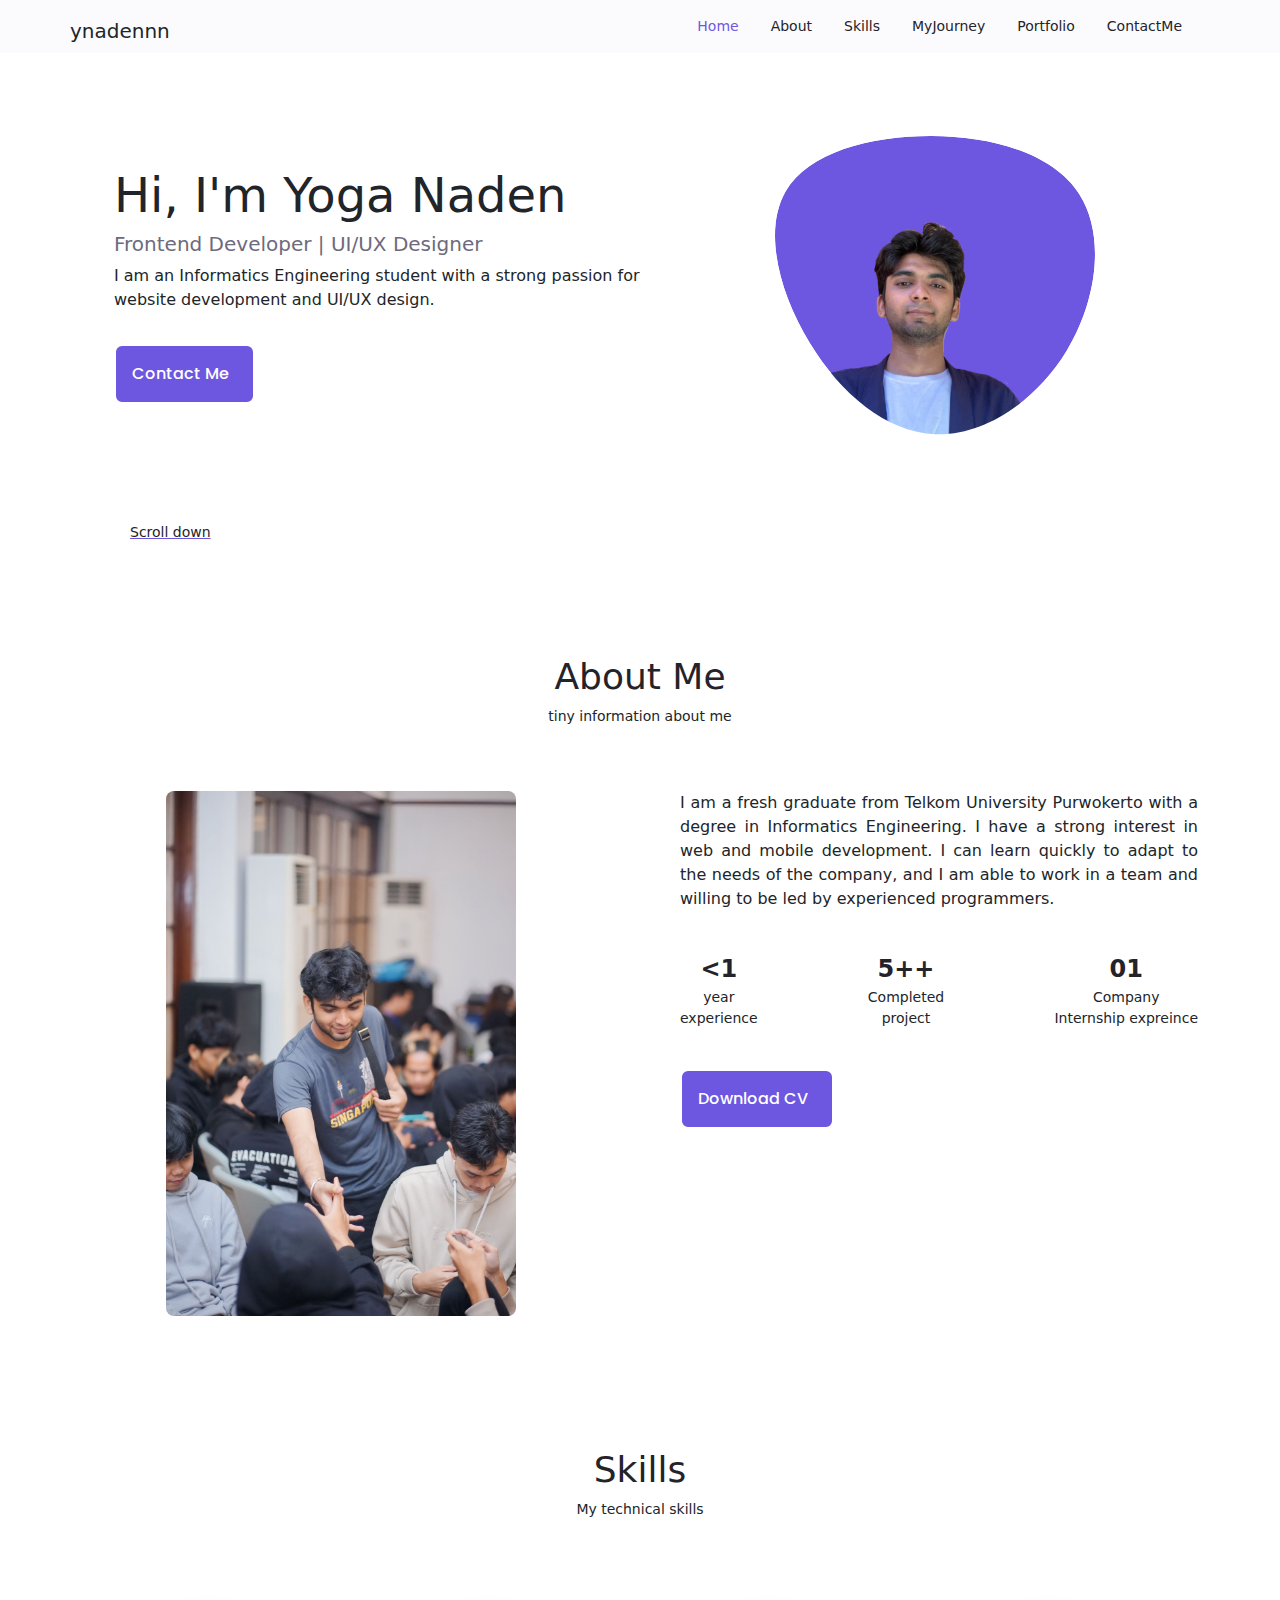
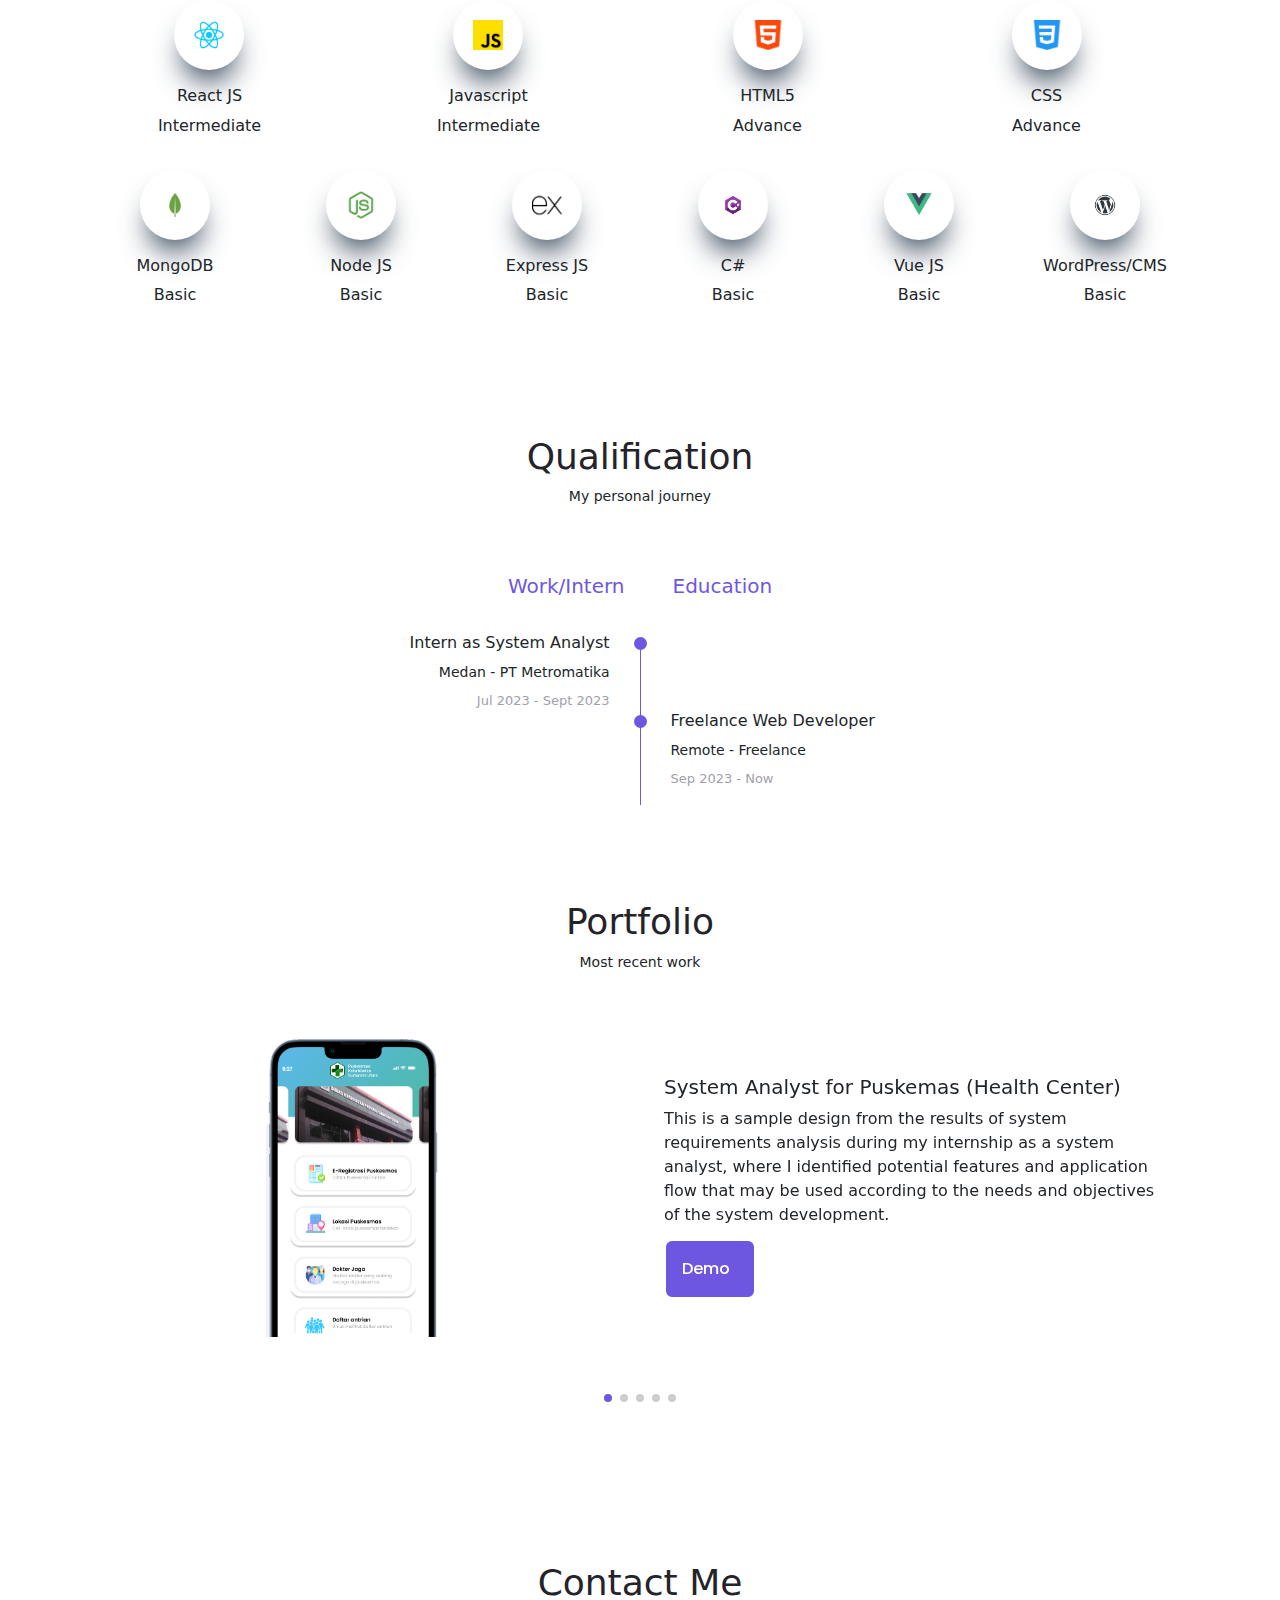
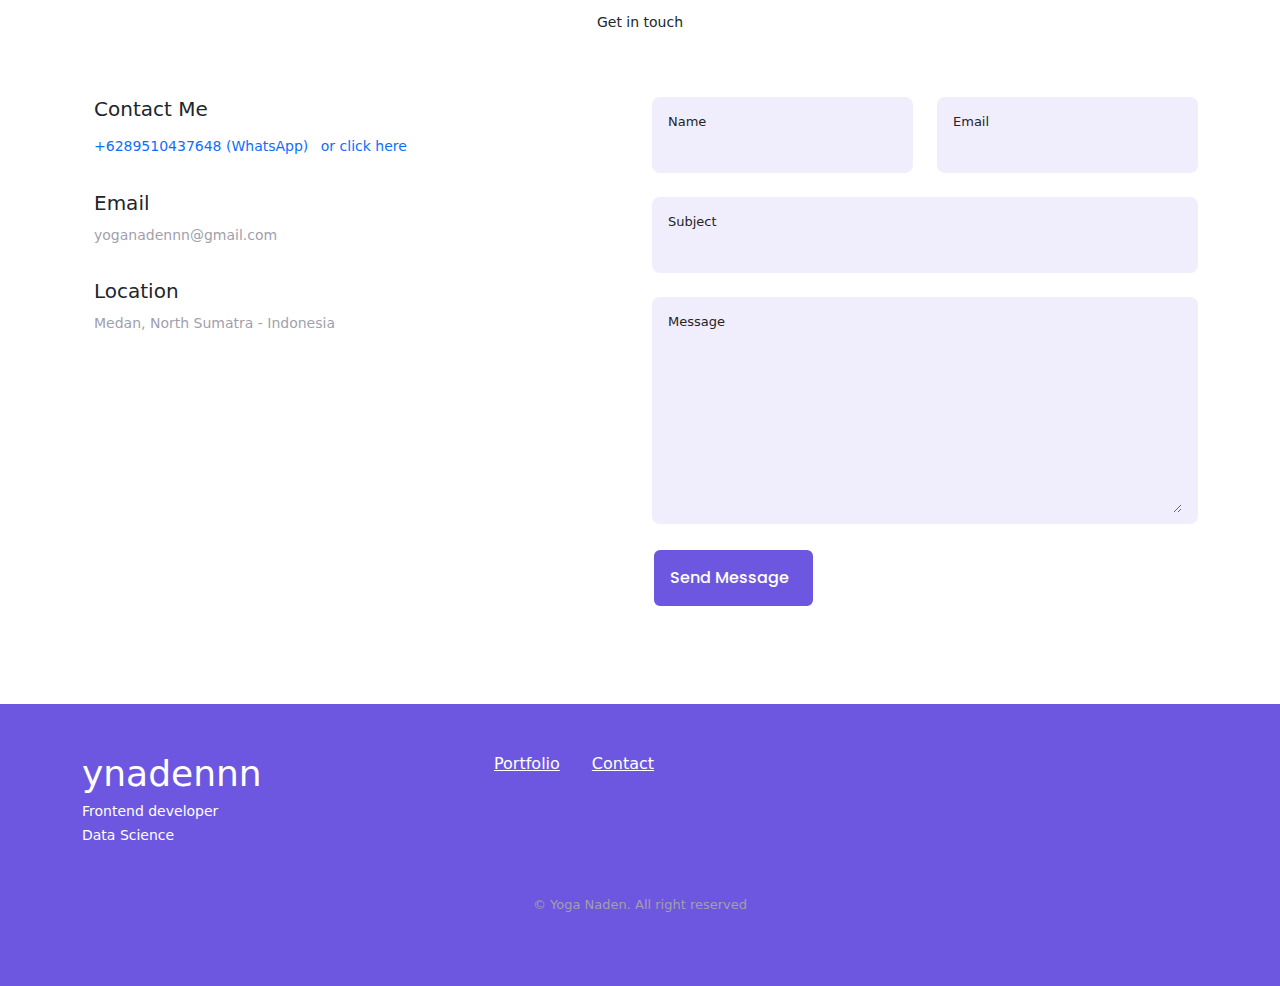
<file: index.html>
<!DOCTYPE html>
<html lang="en">
  <head>
    <meta charset="UTF-8" />
    <meta name="viewport" content="width=device-width, initial-scale=1.0" />
    <link rel="shortcut icon" href="./assets/img/pngegg.png" />
    <!--==================== UNICONS ====================-->
    <link rel="stylesheet" href="https://unicons.iconscout.com/release/v4.0.8/css/line.css" />

    <!--==================== SWIPER CSS ====================-->
    <link rel="stylesheet" href="assets/css/cdn.jsdelivr.net_npm_swiper@9.4.1_swiper-bundle.min.css" />

    <!--==================== CSS ====================-->
    <link rel="stylesheet" href="./assets/css/style.css" />
    <!-- <link rel="stylesheet" href="style.css" /> -->
    <!--==================== bootstrap ====================-->
    <link href="https://cdn.jsdelivr.net/npm/bootstrap@5.3.3/dist/css/bootstrap.min.css" rel="stylesheet" integrity="sha384-QWTKZyjpPEjISv5WaRU9OFeRpok6YctnYmDr5pNlyT2bRjXh0JMhjY6hW+ALEwIH" crossorigin="anonymous" />

    <title>Portofolio Yoga Naden</title>
  </head>
  <body>
    <script src="https://cdn.jsdelivr.net/npm/bootstrap@5.3.3/dist/js/bootstrap.bundle.min.js" integrity="sha384-YvpcrYf0tY3lHB60NNkmXc5s9fDVZLESaAA55NDzOxhy9GkcIdslK1eN7N6jIeHz" crossorigin="anonymous"></script>
    <!--==================== HEADER ====================-->
    <header class="header" id="header">
      <nav class="nav container">
        <!-- <a href="#" class="nav__logo">ynadennn</a> -->
        <h5>ynadennn</h5>
        <div class="nav__menu" id="nav-menu">
          <ul class="nav__list grid">
            <li class="nav__item">
              <a href="#home" class="nav__link active-link"> <i class="uil uil-estate nav__icon"></i> Home </a>
            </li>
            <li class="nav__item">
              <a href="#about" class="nav__link"> <i class="uil uil-user nav__icon"></i> About </a>
            </li>
            <li class="nav__item">
              <a href="#skills" class="nav__link"> <i class="uil uil-file-alt nav__icon"></i> Skills </a>
            </li>
            <li class="nav__item">
              <a href="#jurney" class="nav__link"> <i class="uil uil-briefcase-alt nav__icon"></i> MyJourney </a>
            </li>
            <li class="nav__item">
              <a href="#portfolio" class="nav__link"> <i class="uil uil-scenery nav__icon"></i> Portfolio </a>
            </li>
            <li class="nav__item">
              <a href="#contact" class="nav__link"> <i class="uil uil-message nav__icon"></i> ContactMe </a>
            </li>
          </ul>
          <i class="uil uil-times nav__close" id="nav-close"></i>
        </div>
        <div class="nav__btns"></div>
      </nav>
    </header>

    <!--==================== MAIN ====================-->
    <main class="main">
      <!--==================== HOME ====================-->
      <section class="home section" id="home">
        <div class="home__container container grid">
          <div class="home__content grid">
            <div class="home__social">
              <a href="https://www.linkedin.com/in/yoga-naden-10604a317?utm_source=share&utm_campaign=share_via&utm_content=profile&utm_medium=android_app" class="home__social-icon" target="_blank">
                <i class="uil uil-linkedin-alt"></i>
              </a>
              <a href="https://www.instagram.com/ynadennn/profilecard/?igsh=MTBuZ3l4eXBjOGZvdQ==" class="home__social-icon" target="_blank">
                <i class="uil uil-instagram"></i>
              </a>
              <a href="https://github.com/Nadenbogeee?tab=repositories" class="home__social-icon" target="_blank">
                <i class="uil uil-github-alt"></i>
              </a>
            </div>

            <div class="home__img">
              <svg class="home__blob" viewBox="0 0 200 187" xmlns="http://www.w3.org/2000/svg" xmlns:xlink="http://www.w3.org/1999/xlink">
                <mask id="mask0" mask-type="alpha">
                  <path
                    d="M190.312 36.4879C206.582 62.1187 201.309 102.826 182.328 134.186C163.346 165.547 
        130.807 187.559 100.226 186.353C69.6454 185.297 41.0228 161.023 21.7403 129.362C2.45775 
        97.8511 -7.48481 59.1033 6.67581 34.5279C20.9871 10.1032 59.7028 -0.149132 97.9666 
        0.00163737C136.23 0.303176 174.193 10.857 190.312 36.4879Z"
                  />
                </mask>
                <g mask="url(#mask0)">
                  <path
                    d="M190.312 36.4879C206.582 62.1187 201.309 102.826 182.328 134.186C163.346 
        165.547 130.807 187.559 100.226 186.353C69.6454 185.297 41.0228 161.023 21.7403 
        129.362C2.45775 97.8511 -7.48481 59.1033 6.67581 34.5279C20.9871 10.1032 59.7028 
        -0.149132 97.9666 0.00163737C136.23 0.303176 174.193 10.857 190.312 36.4879Z"
                  />
                  <image class="home__blob-img" x="2" y="-5" href="./assets/img/YogaNaden.png" />
                </g>
              </svg>
            </div>
            <div class="home__data">
              <h1 class="home__title">Hi, I'm Yoga Naden</h1>
              <h3 class="home__subtitle">Frontend Developer | UI/UX Designer</h3>
              <p class="home__description">I am an Informatics Engineering student with a strong passion for website development and UI/UX design.</p>
              <a href="#contact" class="button button--flex"> Contact Me <i class="uil uil-message button__icon"></i> </a>
            </div>
          </div>
          <div class="home__scroll">
            <a href="#about" class="home__scroll-button button--flex">
              <i class="uil uil-mouse-alt home__scroll-mouse"></i>
              <span class="home__scroll-name">Scroll down</span>
              <i class="uil uil-arrow-down home__scroll-arrow"></i>
            </a>
          </div>
        </div>
      </section>

      <!--==================== ABOUT ====================-->
      <section class="about section" id="about">
        <h2 class="section__title">About Me</h2>
        <span class="section__subtitle">tiny information about me</span>

        <div class="about__container container grid">
          <img src="assets/img/Me2.jpg" alt="" class="about__img" />
          <div class="about__data">
            <p class="about__description">
              I am a fresh graduate from Telkom University Purwokerto with a degree in Informatics Engineering. I have a strong interest in web and mobile development. I can learn quickly to adapt to the needs of the company, and I am able
              to work in a team and willing to be led by experienced programmers.
            </p>

            <div class="about__info">
              <div>
                <span class="about__info-title"><1</span>
                <span class="about__info-name"
                  >year <br />
                  experience</span
                >
              </div>
              <div>
                <span class="about__info-title">5++</span>
                <span class="about__info-name"
                  >Completed <br />
                  project</span
                >
              </div>
              <div>
                <span class="about__info-title">01</span>
                <span class="about__info-name"
                  >Company <br />
                  Internship expreince</span
                >
              </div>
            </div>
            <div class="about__buttons">
              <a download="" href="assets/pdf/CV.pdf" class="button button--flex">Download CV <i class="uil uil-download-alt button__icon"></i></a>
            </div>
          </div>
        </div>
      </section>

      <!--==================== SKILLS ====================-->
      <section class="skills section" id="skills">
        <h2 class="section__title">Skills</h2>
        <span class="section__subtitle">My technical skills</span>
        <div class="container text-center">
          <div class="row">
            <div class="col">
              <div class="skillsDiv">
                <div class="wrapperSkillSection">
                  <div class="skillSection">
                    <img src="./assets/icons/reactjs.png" alt="React JS icon" />
                  </div>
                  <h6>React JS</h6>
                  <p>Intermediate</p>
                </div>
              </div>
            </div>
            <div class="col">
              <div class="skillsDiv">
                <div class="wrapperSkillSection">
                  <div class="skillSection">
                    <img src="./assets/icons/js.png" alt="Javascript Icon" />
                  </div>
                  <h6>Javascript</h6>
                  <p>Intermediate</p>
                </div>
              </div>
            </div>
            <div class="col">
              <div class="skillsDiv">
                <div class="wrapperSkillSection">
                  <div class="skillSection">
                    <img src="./assets/icons/html-5.png" alt="HTML Icon" />
                  </div>
                  <h6>HTML5</h6>
                  <p>Advance</p>
                </div>
              </div>
            </div>
            <div class="col">
              <div class="skillsDiv">
                <div class="wrapperSkillSection">
                  <div class="skillSection">
                    <img src="./assets/icons/css-3.png" alt="CSS Icon" />
                  </div>
                  <h6>CSS</h6>
                  <p>Advance</p>
                </div>
              </div>
            </div>
          </div>
          <!-- row kedua dibawah -->
          <div class="skillsDiv">
            <div class="row">
              <div class="col">
                <div class="wrapperSkillSection">
                  <div class="skillSection">
                    <img src="./assets/icons/mongodb.png" alt="MongoDB Icon" />
                  </div>
                  <h6>MongoDB</h6>
                  <p>Basic</p>
                </div>
              </div>
              <!--  -->
              <div class="col">
                <div class="wrapperSkillSection">
                  <div class="skillSection">
                    <img src="./assets/icons/nodejs.png" alt="NodeJS Icon" />
                  </div>
                  <h6>Node JS</h6>
                  <p>Basic</p>
                </div>
              </div>
              <!--  -->
              <div class="col">
                <div class="wrapperSkillSection">
                  <div class="skillSection">
                    <img class="expressImage" src="./assets/icons/express.png" alt="Express Icon" />
                  </div>
                  <h6>Express JS</h6>
                  <p>Basic</p>
                </div>
              </div>
              <!--  -->
              <div class="col">
                <div class="wrapperSkillSection">
                  <div class="skillSection">
                    <img src="./assets/icons/csharp.png" alt="C# Icon" />
                  </div>
                  <h6>C#</h6>
                  <p>Basic</p>
                </div>
              </div>
              <!--  -->
              <div class="col">
                <div class="wrapperSkillSection">
                  <div class="skillSection">
                    <img src="./assets/icons/vuejs.png" alt="VueJS Icon" />
                  </div>
                  <h6>Vue JS</h6>
                  <p>Basic</p>
                </div>
              </div>
              <!--  -->
              <div class="col">
                <div class="wrapperSkillSection">
                  <div class="skillSection">
                    <img src="./assets/icons/wordpress.png" alt="WordPress Icon" />
                  </div>
                  <h6>WordPress/CMS</h6>
                  <p>Basic</p>
                </div>
              </div>
            </div>
          </div>
        </div>
      </section>

      <!--==================== QUALIFICATION ====================-->
      <section class="qualification section" id="jurney">
        <h2 class="section__title">Qualification</h2>
        <span class="section__subtitle">My personal journey</span>

        <div class="qualification__container container">
          <div class="qualification__tabs">
            <div class="qualification__button button--flex qualification__active" data-target="#work">
              Work/Intern
              <i class="uil uil-briefcase-alt qualification__icon"></i>
            </div>

            <div class="qualification__button button--flex qualification__active" data-target="#education">
              <i class="uil uil-graduation-cap qualification__icon"></i>
              Education
            </div>
          </div>

          <div class="qualification__sections">
            <!--================ QUALIFICATION CONTENT 1 ================-->
            <div class="qualification__content qualification__active" data-content id="work">
              <!--================= QUALIFICATION 1=================-->
              <div class="qualification__data">
                <div style="text-align: right">
                  <h3 class="qualification__title">Intern as System Analyst</h3>
                  <span class="qualification__subtitle">Medan - PT Metromatika</span>
                  <div class="qualification__calendar">
                    <i class="uil uil-calendar-alt"></i>
                    Jul 2023 - Sept 2023
                  </div>
                </div>
                <div>
                  <span class="qualification__rounder"></span>
                  <span class="qualification__line"></span>
                </div>
              </div>

              <!--================= QUALIFICATION 2=================-->
              <div class="qualification__data">
                <div></div>

                <div>
                  <span class="qualification__rounder"></span>
                  <span class="qualification__line"></span>
                </div>
                <div>
                  <h3 class="qualification__title">Freelance Web Developer</h3>
                  <span class="qualification__subtitle">Remote - Freelance</span>
                  <div class="qualification__calendar">
                    <i class="uil uil-calendar-alt"></i>
                    Sep 2023 - Now
                  </div>
                </div>
              </div>
            </div>

            <!--================ QUALIFICATION CONTENT 2 ================-->
            <div class="qualification__content" data-content id="education">
              <!--================= QUALIFICATION 1 =================-->
              <div class="qualification__data">
                <div style="text-align: right">
                  <h3 class="qualification__title">Informatics Engineering</h3>
                  <span class="qualification__subtitle">Telkom University Purwokerto</span>
                  <div class="qualification__calendar">
                    <i class="uil uil-calendar-alt"></i>
                    2020 - 2024
                  </div>
                </div>

                <div>
                  <span class="qualification__rounder"></span>
                </div>
              </div>
            </div>
          </div>
        </div>
      </section>

      <!--==================== PORTFOLIO ====================-->
      <section class="portfolio section" id="portfolio">
        <h2 class="section__title">Portfolio</h2>
        <span class="section__subtitle">Most recent work</span>

        <div class="portfolio__container container swiper">
          <div class="swiper-wrapper">
            <!--==================== PORTFOLIO 4 ====================-->
            <div class="portfolio__content grid swiper-slide">
              <img src="assets/img/puskesmasSatu.png" alt="" class="portfolio__imgPhone" />
              <div class="portfolio__data">
                <h3 class="portfolio__title">System Analyst for Puskemas (Health Center)</h3>
                <p class="portfolio__description">
                  This is a sample design from the results of system requirements analysis during my internship as a system analyst, where I identified potential features and application flow that may be used according to the needs and
                  objectives of the system development.
                </p>
                <a href="https://www.figma.com/design/jwyY4g9NPTInm0Qy9gGUVQ/Untitled?node-id=148-754&t=FtHdO1uVMFVnQc3B-1" class="button button--flex button--small portfolio__button" target="_blank">
                  Demo
                  <i class="uil uil-arrow-right button__icon"></i>
                </a>
              </div>
            </div>
            <!--==================== PORTFOLIO 1 ====================-->
            <div class="portfolio__content grid swiper-slide">
              <img src="assets/img/clinic.png" alt="" class="portfolio__img" />
              <div class="portfolio__data">
                <h3 class="portfolio__title">Laundry Web App</h3>
                <p class="portfolio__description">This laundry web application uses a CRUD system, featuring product management that allows the admin to create, edit, and delete products, as well as customer and transaction management.</p>
                <a href="https://github.com/Nadenbogeee/React-Laundry" class="button button--flex button--small portfolio__button" target="_blank">
                  Demo
                  <i class="uil uil-arrow-right button__icon"></i>
                </a>
                <button class="button" onclick="window.location.href='./pages/previewLaundryApp.html'">Preview</button>
              </div>
            </div>
            <!--==================== PORTFOLIO 2 ====================-->

            <div class="portfolio__content grid swiper-slide">
              <img src="assets/img/webGamification.png" alt="" class="portfolio__img" />
              <div class="portfolio__data">
                <h3 class="portfolio__title">Project Web Gamification</h3>
                <p class="portfolio__description">
                  This is a simple e-learning project designed for elementary school students, utilizing gamification to encourage students to compete for scores on each test. The project is built using JavaScript libraries, specifically
                  ReactJS and React Bootstrap.
                </p>
                <a href="https://github.com/Nadenbogeee/Project-webGamifikasi" class="button button--flex button--small portfolio__button" target="_blank">
                  Demo
                  <i class="uil uil-arrow-right button__icon"></i>
                </a>
              </div>
            </div>
            <!--==================== PORTFOLIO 3 ====================-->
            <div class="portfolio__content grid swiper-slide">
              <img src="assets/img/webPublication.png" alt="" class="portfolio__img" />
              <div class="portfolio__data">
                <h3 class="portfolio__title">Project Website for Publication</h3>
                <p class="portfolio__description">
                  This website project is designed for journal publication purposes and utilizes an expert system to diagnose diseases in pregnant women. It uses JavaScript to determine the illness based on symptoms selected by the user
                  through a questionnaire.
                </p>
                <a href="./pages/previewWebPublication.html" class="button button--flex button--small portfolio__button" target="_blank">
                  Preview
                  <i class="uil uil-arrow-right button__icon"></i>
                </a>
              </div>
            </div>
            <!-- portofolio 5 -->
            <div class="portfolio__content grid swiper-slide">
              <img src="assets/img/Picture1.png" alt="" class="portfolio__imgPhone" />
              <div class="portfolio__data">
                <h3 class="portfolio__title">Understanding Purchase Patterns</h3>
                <p class="portfolio__description">Applying Association Rule Mining on Tokopedia Sales Data: A Market Basket Analysis of Consumer Behavior Using Python to Design Product Layout as A Sales Strategy</p>
                <a href="https://ejournal.itn.ac.id/index.php/jati/article/view/10129" class="button button--flex button--small portfolio__button" target="_blank">
                  Preview
                  <i class="uil uil-arrow-right button__icon"></i>
                </a>
              </div>
            </div>
            <!-- end portofolio 5 -->
          </div>
          <div class="swiper-button-next">
            <i class="uil uil-angle-right swiper-portfolio-icon"></i>
          </div>
          <div class="swiper-button-prev">
            <i class="uil uil-angle-left swiper-portfolio-icon"></i>
          </div>
          <div class="swiper-pagination"></div>
        </div>
      </section>

      <!--==================== PROJECT IN MIND ====================-->
      <section class="project section"></section>

      <!--==================== CONTACT ME ====================-->
      <section class="contact section" id="contact">
        <h2 class="section__title">Contact Me</h2>
        <span class="section__subtitle">Get in touch</span>

        <div class="contact__container container grid">
          <div>
            <div class="contact__information">
              <i class="uil uil-phone contact__icon"></i>

              <div>
                <h3 class="contact__title">Contact Me</h3>
                <span class="contact__subtitle">
                  <a class="whats-app" href="https://api.whatsapp.com/send/?phone=6289510437648&text&type=phone_number&app_absent=0"> +6289510437648 (WhatsApp) <i class="uil uil-arrow-right button__icon"></i> or click here </a>
                </span>
              </div>
            </div>
            <div class="contact__information">
              <i class="uil uil-envelope contact__icon"></i>

              <div>
                <h3 class="contact__title">Email</h3>
                <span class="contact__subtitle">yoganadennn@gmail.com</span>
              </div>
            </div>

            <div class="contact__information">
              <i class="uil uil-map-marker contact__icon"></i>

              <div>
                <h3 class="contact__title">Location</h3>
                <span class="contact__subtitle">Medan, North Sumatra - Indonesia</span>
              </div>
            </div>
          </div>

          <form action="https://formspree.io/f/xgvekakz" class="contact__form grid" method="POST" id="contact-form">
            <div class="contact__inputs grid">
              <div class="contact__content">
                <label for="" class="contact__label">Name</label>
                <input type="text" class="contact__input" name="name" />
              </div>
              <div class="contact__content">
                <label for="" class="contact__label">Email</label>
                <input type="email" class="contact__input" name="email" />
              </div>
            </div>
            <div class="contact__content">
              <label for="" class="contact__label">Subject</label>
              <input type="text" class="contact__input" name="subject" />
            </div>
            <div class="contact__content">
              <label for="" class="contact__label">Message</label>
              <textarea class="contact__input" id="" cols="0" rows="7" name="name"></textarea>
            </div>

            <div>
              <button type="submit" class="button button--flex" style="font-size: 16px">
                <!-- <a href="#" class="button button--flex"> -->
                Send Message
                <i class="uil uil-message button__icon"></i>
                <!-- </a> -->
              </button>
            </div>
          </form>
        </div>
      </section>
    </main>

    <!--==================== FOOTER ====================-->
    <footer class="footer">
      <div class="footer__bg">
        <div class="footer__container container grid">
          <div>
            <h1 class="footer__title">ynadennn</h1>
            <span class="footer__subtitle">Frontend developer</span>
            <br />
            <span class="footer__subtitle">Data Science</span>
          </div>

          <ul class="footer__links">
            <li>
              <a href="#portfolio" class="footer__link">Portfolio</a>
            </li>
            <li>
              <a href="#contact" class="footer__link">Contact <menu></menu></a>
            </li>
          </ul>

          <div class="footer__socials">
            <a href="https://www.instagram.com/ynadennn/profilecard/?igsh=MTBuZ3l4eXBjOGZvdQ==" class="footer__social" target="_blank">
              <i class="uil uil-instagram"></i>
            </a>
            <a href="https://www.linkedin.com/in/yoga-naden-10604a317?utm_source=share&utm_campaign=share_via&utm_content=profile&utm_medium=android_app" class="footer__social" target="_blank">
              <i class="uil uil-linkedin-alt"></i>
            </a>
          </div>
        </div>

        <p class="footer__copy">&#169; Yoga Naden. All right reserved</p>
      </div>
    </footer>

    <!--==================== SCROLL TOP ====================-->
    <a href="#" class="scrollup" id="scroll-up">
      <i class="uil uil-arrow-up scrollup__icon"></i>
    </a>

    <!--==================== SWIPER JS ====================-->
    <script src="assets/js/cdn.jsdelivr.net_npm_swiper@9.4.1_swiper-bundle.min.js"></script>

    <!--==================== MAIN JS ====================-->
    <script src="assets/js/main.js"></script>
    <script src="https://smtpjs.com/v3/smtp.js"></script>
  </body>
</html>
</file>
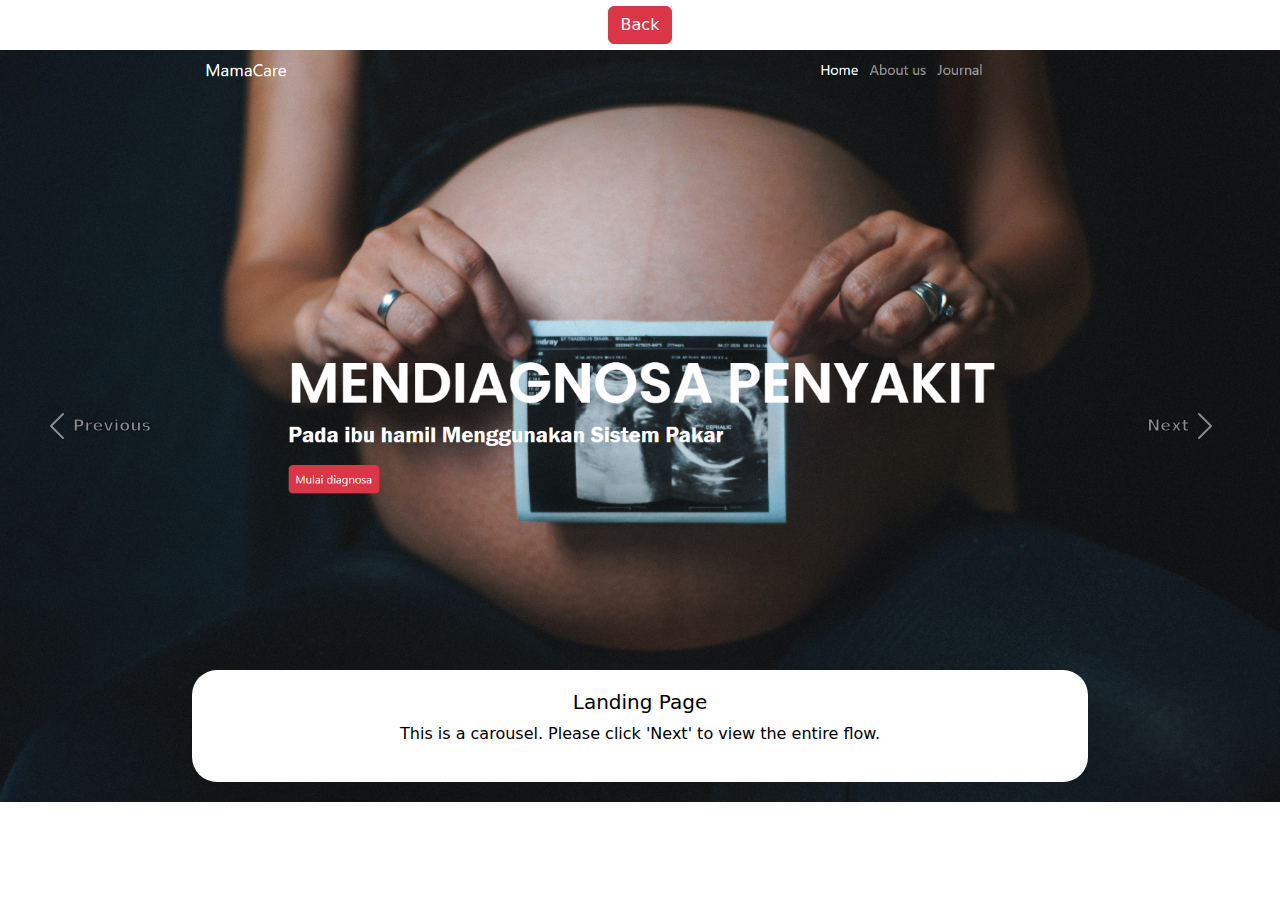
<file: pages/previewWebPublication.html>
<!DOCTYPE html>
<html lang="en">
  <head>
    <meta charset="utf-8" />
    <meta name="viewport" content="width=device-width, initial-scale=1" />
    <title>Laundry App</title>
    <!-- native css -->
    <link rel="stylesheet" href="../assets/css/laundryApp.css" />
    <!-- boostrap css -->
    <link href="https://cdn.jsdelivr.net/npm/bootstrap@5.3.3/dist/css/bootstrap.min.css" rel="stylesheet" integrity="sha384-QWTKZyjpPEjISv5WaRU9OFeRpok6YctnYmDr5pNlyT2bRjXh0JMhjY6hW+ALEwIH" crossorigin="anonymous" />
  </head>
  <body>
    <nav class="navbarMain"><button type="button" onclick="window.location.href='../index.html'" class="btn btn-danger">Back</button></nav>
    <div id="carouselExampleCaptions" class="carousel slide">
      <!-- jika ingin tambah slide carousel indicator harus tambah -->
      <div class="carousel-indicators">
        <button type="button" data-bs-target="#carouselExampleCaptions" data-bs-slide-to="0" class="active" aria-current="true" aria-label="Slide 1"></button>
        <button type="button" data-bs-target="#carouselExampleCaptions" data-bs-slide-to="1" aria-label="Slide 2"></button>
        <button type="button" data-bs-target="#carouselExampleCaptions" data-bs-slide-to="2" aria-label="Slide 3"></button>
        <button type="button" data-bs-target="#carouselExampleCaptions" data-bs-slide-to="3" aria-label="Slide 4"></button>
        <!-- <button type="button" data-bs-target="#carouselExampleCaptions" data-bs-slide-to="4" aria-label="Slide 5"></button>
        <button type="button" data-bs-target="#carouselExampleCaptions" data-bs-slide-to="5" aria-label="Slide 6"></button>
        <button type="button" data-bs-target="#carouselExampleCaptions" data-bs-slide-to="6" aria-label="Slide 7"></button>
        <button type="button" data-bs-target="#carouselExampleCaptions" data-bs-slide-to="7" aria-label="Slide 8"></button>
        <button type="button" data-bs-target="#carouselExampleCaptions" data-bs-slide-to="8" aria-label="Slide 9"></button>
        <button type="button" data-bs-target="#carouselExampleCaptions" data-bs-slide-to="9" aria-label="Slide 10"></button> -->
      </div>

      <div class="carousel-inner">
        <div class="carousel-item active">
          <img src="../assets/img/webPublication.png" class="d-block w-100" alt="..." />
          <div class="carousel-caption d-none d-md-block carouselSlidee">
            <h5 style="color: black">Landing Page</h5>
            <p>This is a carousel. Please click 'Next' to view the entire flow.</p>
          </div>
        </div>
        <!--  -->
        <div class="carousel-item">
          <img src="../assets/img/webPublicationInfoMenu.png" class="d-block w-100" alt="..." />
          <div class="carousel-caption d-none d-md-block carouselSlidee">
            <h5 style="color: black">Information Section</h5>
            <p>This is a carousel. Please click 'Next' to view the entire flow.</p>
          </div>
        </div>
        <!--  -->
        <div class="carousel-item">
          <img src="../assets/img/webPublicationInfoMenuDua.png" class="d-block w-100" alt="..." />
          <div class="carousel-caption d-none d-md-block carouselSlidee">
            <h5 style="color: black">Information Section</h5>
            <p>This is a carousel. Please click 'Next' to view the entire flow.</p>
          </div>
        </div>
        <!--  -->
        <div class="carousel-item">
          <img src="../assets/img/webPublicationInfoKuisioner.png" class="d-block w-100" alt="..." />
          <div class="carousel-caption d-none d-md-block carouselSlidee">
            <h5 style="color: black">this is Questionnaire section to diagnose</h5>
            <p>This is a carousel. Please click 'Next' to view the entire flow.</p>
          </div>
        </div>
        <!--  -->

        <!-- end -->
      </div>
      <button class="carousel-control-prev" type="button" data-bs-target="#carouselExampleCaptions" data-bs-slide="prev">
        <span class="carousel-control-prev-icon" aria-hidden="true"></span>
        <span class="visually-hidden">Previous</span>
        <p class="detailPrevious">Previous</p>
      </button>
      <button class="carousel-control-next" type="button" data-bs-target="#carouselExampleCaptions" data-bs-slide="next">
        <p class="detailPrevious">Next</p>
        <span class="carousel-control-next-icon" aria-hidden="true"></span>
        <span class="visually-hidden">Next</span>
      </button>
    </div>
    <!-- boostrap js -->
    <script src="https://cdn.jsdelivr.net/npm/bootstrap@5.3.3/dist/js/bootstrap.bundle.min.js" integrity="sha384-YvpcrYf0tY3lHB60NNkmXc5s9fDVZLESaAA55NDzOxhy9GkcIdslK1eN7N6jIeHz" crossorigin="anonymous"></script>
  </body>
</html>
</file>
<file: assets/css/style.css>
/*==================== GOOGLE FONTS ====================*/
@import url("https://fonts.googleapis.com/css2?family=Poppins:wght@400;500;600&display=swap");

/*==================== VARIABLES CSS ====================*/

:root {
  --header-height: 3rem;

  /*========== Colors ==========*/
  /* Change favorite color */
  --hue-color: 250; /*Purple 250 - Green 142 - Blue 230 - Pink 340*/

  /* HSL color mode */
  --first-color: hsl(var(--hue-color), 69%, 61%);
  --first-color-second: hsl(var(--hue-color), 69%, 61%);
  --first-color-alt: hsl(var(--hue-color), 57%, 53%);
  --first-color-lighter: hsl(var(--hue-color), 92%, 85%);
  --title-color: hsl(var(--hue-color), 8%, 15%);
  --text-color: hsl(var(--hue-color), 8%, 45%);
  --text-color-light: hsl(var(--hue-color), 8%, 65%);
  --input-color: hsl(var(--hue-color), 70%, 96%);
  --body-color: hsl(var(--hue-color), 60%, 99%);
  --container-color: #fff;
  --scroll-bar-color: hsl(var(--hue-color), 12%, 90%);
  --scroll-thumb-color: hsl(var(--hue-color), 12%, 80%);

  /*========== Font and typography ==========*/
  --body-font: "Poppins", sans-serif;

  /* .5rem = 8px, 1rem = 16px, 1.5rem = 24px ... */
  --big-font-size: 2rem;
  --h1-font-size: 1.5rem;
  --h2-font-size: 1.25rem;
  --h3-font-size: 1.125rem;
  --normal-font-size: 0.938rem;
  --small-font-size: 0.813rem;
  --smaller-font-size: 0.75rem;

  /*========== Font weight ==========*/
  --font-medium: 500;
  --font-semi-bold: 600;

  /*========== Margenes Bottom ==========*/
  /* .25rem = 4px, .5rem = 8px, .75rem = 12px ... */
  --mb-0-25: 0.25rem;
  --mb-0-5: 0.5rem;
  --mb-0-75: 0.75rem;
  --mb-1: 1rem;
  --mb-1-5: 1.5rem;
  --mb-2: 2rem;
  --mb-2-5: 2.5rem;
  --mb-3: 3rem;

  /*========== z index ==========*/
  --z-tooltip: 10;
  --z-fixed: 100;
  --z-modal: 1000;
}

/* Font size for large devices */
@media screen and (min-width: 968px) {
  :root {
    --big-font-size: 3rem;
    --h1-font-size: 2.25rem;
    --h2-font-size: 1.5rem;
    --h3-font-size: 1.25rem;
    --normal-font-size: 1rem;
    --small-font-size: 0.875rem;
    --smaller-font-size: 0.813rem;
  }
}

/*========== Variables Dark theme ==========*/
body.dark-theme {
  /* HSL color mode */
  --first-color-second: hsl(var(--hue-color), 30%, 8%);
  --title-color: hsl(var(--hue-color), 8%, 95%);
  --text-color: hsl(var(--hue-color), 8%, 75%);
  --input-color: hsl(var(--hue-color), 29%, 16%);
  --body-color: hsl(var(--hue-color), 28%, 12%);
  --container-color: hsl(var(--hue-color), 29%, 16%);
  --scroll-bar-color: hsl(var(--hue-color), 12%, 48%);
  --scroll-thumb-color: hsl(var(--hue-color), 12%, 36%);
}

/*========== Button Dark/Light ==========*/
.nav__btns {
  display: flex;
  align-items: center;
}

.change-theme {
  font-size: 1.25rem;
  color: var(--title-color);
  margin-right: var(--mb-1);
  cursor: pointer;
}

.change-theme:hover {
  color: var(--first-color);
}

/*==================== BASE ====================*/
* {
  box-sizing: border-box;
  padding: 0;
  margin: 0;
}

html {
  scroll-behavior: smooth;
}

body {
  margin: 0 0 var(--header-height) 0;
  font-family: var(--body-font);
  font-size: var(--normal-font-size);
  background-color: var(--body-color);
  color: var(--text-color);
  margin-bottom: 0;
}

h1,
h2,
h3,
h4 {
  color: var(--title-color);
  font-weight: var(--font-semi-bold);
}

ul {
  list-style: none;
}

a {
  text-decoration: none;
}

img {
  max-width: 100%;
  height: auto;
}

/*==================== REUSABLE CSS CLASSES ====================*/
.section {
  padding: 3rem 0 4rem;
}

.section__title {
  font-size: var(--h1-font-size);
  color: var(--title-color);
}

.section__subtitle {
  display: block;
  font-size: var(--small-font-size);
  margin-bottom: var(--mb-3);
}

.section__title,
.section__subtitle {
  text-align: center;
}

/*==================== LAYOUT ====================*/
.container {
  max-width: 768px;
  margin-left: var(--mb-1-5);
  margin-right: var(--mb-1-5);
}

.grid {
  display: grid;
  gap: 1.5rem;
}

.header {
  width: 100%;
  position: fixed;
  bottom: 0;
  left: 0;
  z-index: var(--z-fixed);
  background-color: var(--body-color);
}

/*==================== NAV ====================*/
.nav {
  max-width: 968px;
  height: var(--header-height);
  display: flex;
  justify-content: space-between;
  align-items: center;
}

.nav__logo,
.nav__toggle {
  color: var(--title-color);
  font-weight: var(--font-medium);
}

.nav__logo:hover {
  color: var(--first-color);
}

.nav__toggle {
  font-size: 1.1rem;
  cursor: pointer;
}

.nav__toggle:hover {
  color: var(--first-color);
}

@media screen and (max-width: 767px) {
  .nav__menu {
    position: fixed;
    bottom: -100%;
    left: 0;
    width: 100%;
    background-color: var(--body-color);
    padding: 2rem 1.5rem 4rem;
    box-shadow: 0 -1px 4px rgba(0, 0, 0, 0.15);
    border-radius: 1.5rem 1.5rem 0 0;
    transition: 0.3s;
  }
}

.nav__list {
  grid-template-columns: repeat(3, 1fr);
  grid: 2rem;
}

.nav__link {
  display: flex;
  flex-direction: column;
  align-items: center;
  font-size: var(--small-font-size);
  color: var(--title-color);
  font-weight: var(--font-medium);
}

.nav__link:hover {
  color: var(--first-color);
}

.nav__icon {
  font-size: 1.5rem;
}
.nav__close {
  position: absolute;
  right: 1.3rem;
  bottom: 0.5rem;
  font-size: 1.5rem;
  cursor: pointer;
  color: var(--first-color);
}

.nav__close:hover {
  color: var(--first-color);
}

/* show menu */
.show-menu {
  bottom: 0;
}
/* Active link */
.active-link {
  color: var(--first-color);
}

/* Change background header */
.scroll-header {
  box-shadow: 0 -1px 4px rgba(0, 0, 0.15);
}

/*==================== HOME ====================*/
.home_container {
  gap: 1rem;
}

.home__content {
  grid-template-columns: 0.5fr 3fr;
  padding-top: 3.5rem;
  align-items: center;
}

.home__social {
  display: grid;
  grid-template-columns: max-content;
  row-gap: 1rem;
}

.home__social-icon {
  font-size: 1.25rem;
  color: var(--first-color);
}

.home__social-icon:hover {
  color: var(--first-color-alt);
}

.home__blob {
  width: 200px;
  fill: var(--first-color);
}

.home__blob-img {
  width: 180px;
}

.home__data {
  grid-column: 1/3;
}

.home__title {
  font-size: var(--big-font-size);
}

.home__subtitle {
  font-size: var(--h3-font-size);
  color: var(--text-color);
  font-weight: var(--font-medium);
  margin-bottom: var(--mb-0-5);
}

.home__description {
  margin-bottom: var(--mb-2);
}

.home__scroll {
  display: none;
}

.home__scroll-button {
  color: var(--first-color);
  transform: 0.3s;
}

.home__scroll-button:hover {
  transform: translateY(0.25rem);
}

.home__scroll-mouse {
  font-size: 2rem;
}

.home__scroll-name {
  font-size: var(--small-font-size);
  color: var(--title-color);
  font-weight: var(--font-medium);
  margin-right: var(--mb-0-25);
}

.home__scroll-arrow {
  font-size: 1.5rem;
}

/*==================== BUTTONS ====================*/
.button {
  display: inline-block;
  background-color: var(--first-color);
  color: #fff;
  padding: 1rem;
  border-radius: 0.5rem;
  font-weight: var(--font-medium);
  font-family: var(--body-font);
}

.button:hover {
  background-color: var(--first-color-alt);
}

.button__icon {
  font-size: 1.25rem;
  margin-left: var(--mb-0-5);
  transition: 0.3s;
}

.button--flex {
  display: inline-flex;
  align-items: center;
}

/*==================== ABOUT ====================*/
.about__img {
  width: 250px;
  border-radius: 0.5rem;
  justify-self: center;
  align-self: start;
  margin-top: 20px;
}
.about__description {
  text-align: justify;
  margin-bottom: var(--mb-2-5);
}

.about__info {
  display: flex;
  /* kasi spasi tiap kata */
  justify-content: space-evenly;
  margin-bottom: var(--mb-2-5);
}

.about__info-title {
  font-size: var(--h2-font-size);
  font-weight: var(--font-semi-bold);
  color: var(--title-color);
}

.about__info-name {
  font-size: var(--small-font-size);
}

.about__info-title,
.about__info-name {
  display: grid;
  text-align: center;
}

.about__buttons {
  display: flex;
  justify-content: center;
}

/*==================== SKILLS ====================*/
.skills__container {
  row-gap: 0;
}

.skills__header {
  /* bingung */
  display: flex;
  align-items: center;
  margin-bottom: var(--mb-2-5);
  cursor: pointer;
}

.skills__icon,
.skills__arrow {
  font-size: 2rem;
  color: var(--first-color);
}

.skills__icon {
  margin-right: var(--mb-0-75);
}

.skills__title {
  font-size: var(--h3-font-size);
}

.skills__subtitle {
  font-size: var(--small-font-size);
  color: var(--text-color-light);
}

.skills__arrow {
  margin-left: auto;
  justify-content: space-between;
  margin-bottom: var(--mb-0-5);
}

.skills__titles {
  display: flex;
  justify-content: space-between;
  /* margin-bottom: var(--mb-0-5); */
  /* margin-top: -var(--mb-0-5); */
}

.skills__list {
  row-gap: 1.5rem;
  padding-left: 2.7rem;
}
.skills__name {
  font-size: var(--normal-font-size);
  font-weight: var(--font-medium);
}

.skills__bar,
.skills__percentage {
  height: 5px;
  border-radius: 0.25rem;
}

.skills__bar {
  background-color: var(--first-color-lighter);
}

.skills__percentage {
  display: block;
  background-color: var(--first-color);
}

.skills__html {
  width: 100%;
}

.skills__css,
.skills__js,
.skills__node,
.skills__eda {
  width: 100%;
}

.skills__php,
.skills__ml,
.skills__python,
.skills__looker {
  width: 100%;
}

.skills__angular {
  width: 100%;
}

.skills__eda,
.skills__java {
  width: 100%;
}

.skills__power {
  width: 100%;
}

.skills__close .skills__list {
  height: 0;
  overflow: hidden;
}

.skills__open .skills__list {
  height: max-content;
  margin-bottom: var(--mb-2-5);
}

.skills__open .skills__arrow {
  transform: rotate(-180deg);
}
/* .sko */
/*==================== QUALIFICATION ====================*/

.qualification__tabs {
  display: flex;
  justify-content: space-evenly;
  margin-bottom: var(--mb-2);
}

.qualification__button {
  font-size: var(--h3-font-size);
  font-weight: var(--font-medium);
  cursor: pointer;
}

.qualification__button:hover {
  color: var(--first-color);
}

.qualification__icon {
  font-size: 1.8rem;
  margin-right: var(--mb-0-25);
  margin-left: var(--mb-0-25);
}

.qualification__data {
  display: grid;
  /* bingung */
  grid-template-columns: 1fr max-content 1fr;
  column-gap: 1.5rem;
}

.qualification__title {
  font-size: var(--normal-font-size);
  font-weight: var(--font-medium);
}

.qualification__subtitle {
  display: inline-block;
  font-size: var(--small-font-size);
  margin-bottom: var(--mb-0-5);
}

.qualification__calendar {
  font-size: var(--smaller-font-size);
  color: var(--text-color-light);
}

.qualification__rounder {
  display: inline-block;
  width: 13px;
  height: 13px;
  background-color: var(--first-color);
  border-radius: 50%;
}

.qualification__line {
  display: block;
  background-color: var(--first-color);
  width: 1px;
  height: 100%;
  transform: translate(6px, -7px);
}

/* bingung */
.qualification [data-content] {
  display: none;
}

.qualification__active[data-content] {
  display: block;
}

.qualification__button.qualification__active {
  color: var(--first-color);
}

/*==================== PORTFOLIO ====================*/
.portfolio__container {
  /* bingung */
  overflow: initial;
}

.portfolio__content {
  padding: 0 1.5rem;
}

.portfolio__img {
  width: 265;
  border-radius: 0.5rem;
  justify-self: center;
}

.portfolio__title {
  font-size: var(--h3-font-size);
  margin-bottom: var(--mb-0-5);
}

.portfolio__description {
  margin-bottom: var(--mb-0-75);
}

.portfolio__button {
  text-decoration: none;
}

.portfolio__button:hover .button__icon {
  transform: translate(0.25rem);
}

.swiper-portfolio-icon {
  font-size: 2rem;
  color: var(--first-color);
}

.swiper-button-prev {
  left: -0.5rem;
}

.swiper-button-next {
  right: -0.5rem;
}

.swiper-horizontal > .swiper-pagination-bullets {
  bottom: -2.5rem;
}

.swiper-pagination-bullet-active {
  background-color: var(--first-color);
}

.swiper-button-prev,
.swiper-button-next,
.swiper-pagination-bullets {
  outline: none;
}

/*==================== PROJECT IN MIND ====================*/

/*==================== CONTACT ME ====================*/
.contact__container {
  row-gap: 3rem;
}

.contact__information {
  display: flex;
  margin-bottom: var(--mb-2);
}

.contact__icon {
  font-size: 2rem;
  color: var(--first-color);
  margin-right: var(--mb-0-75);
}

.contact__title {
  font-size: var(--h3-font-size);
  font-weight: var(--font-medium);
}

.contact__subtitle {
  font-size: var(--small-font-size);
  color: var(--text-color-light);
}

.contact__content {
  background-color: var(--input-color);
  border-radius: 0.5rem;
  padding: 0.75rem 1rem 0.25rem;
}

.contact__label {
  font-size: var(--smaller-font-size);
  color: var(--title-color);
}

/* ngantuk */
.contact__input {
  width: 100%;
  background-color: var(--input-color);
  color: var(--text-color);
  font-family: var(--body-font);
  font-size: var(--normal-font-size);
  border: none;
  outline: none;
  padding: 0.25rem 0.5rem 0.5rem 0;
}

/*==================== FOOTER ====================*/
.footer {
  padding-top: 2rem;
  /* background-color: var(--first-color-second); */
}

.footer__bg {
  background-color: var(--first-color-second);
  padding: 2rem 0 3rem;
}

.footer__container {
  row-gap: 3.5rem;
}

.footer__title {
  font-size: var(--h1-font-size);
  margin-bottom: var(--mb-0-25);
}

.footer__subtitle {
  font-size: var(--small-font-size);
}

.footer__links {
  display: flex;
  flex-direction: column;
  row-gap: 1.5rem;
}

.footer__link:hover {
  color: var(--first-color-lighter);
}

.footer__social {
  font-size: 1.25rem;
  margin-right: var(--mb-1-5);
}

.footer__social:hover {
  color: var(--first-color-lighter);
}

.footer__copy {
  font-size: var(--smaller-font-size);
  text-align: center;
  color: var(--text-color-light);
  margin-top: var(--mb-3);
}

.footer__title,
.footer__subtitle,
.footer__link,
.footer__social {
  color: #fff;
}

/*========== SCROLL UP ==========*/

/* Show scroll */
/* .show-scroll {
  bottom: 5rem;
} */

.scrollup {
  position: fixed;
  right: 1rem;
  bottom: 5rem;
  background-color: var(--first-color);
  opacity: 0.8;
  padding: 0 0.3rem;
  border-radius: 5rem;
  z-index: var(--z-tooltip);
  transition: 0.4s;
}

.scrollup:hover {
  background-color: var(--first-color-alt);
}

.scrollup__icon {
  font-size: 1.5rem;
  color: #fff;
}
/*========== SCROLL BAR ==========*/
::-webkit-scrollbar {
  width: 0.6rem;
  background-color: var(--scroll-bar-color);
  /* beda border dengan border radius */
  border-radius: 0.5rem;
}

::-webkit-scrollbar-thumb {
  background-color: var(--scroll-thumb-color);
  border-radius: 5rem;
}

::-webkit-scrollbar-thumb:hover {
  background-color: var(--text-color-light);
}

/*==================== MEDIA QUERIES ====================*/
/* For small devices */
@media screen and (max-width: 350px) {
  .container {
    margin-left: var(--mb-1);
    margin-right: var(--mb-1);
  }

  .nav__menu {
    padding: 2rem 0.25rem 4rem;
  }

  .nav__list {
    column-gap: 0;
  }

  .home__content {
    grid-template-columns: 0.25fr 3fr;
  }

  .home__blob {
    width: 180px;
  }

  .skills__title {
    font-size: var(--normal-font-size);
  }

  .qualifications__data {
    gap: 5rem;
  }
}

/* For medium devices */
@media screen and (min-width: 568px) {
  .home__content {
    /* bingung */
    grid-template-columns: max-content 1fr 1fr;
  }

  .home__data {
    grid-column: initial;
  }

  .home__img {
    /* skip 1 blok */
    order: 1;
    justify-self: center;
  }

  .about__container,
  .skills__container,
  .portfolio__content,
  .contact__container,
  .footer__container {
    grid-template-columns: repeat(2, 1fr);
  }

  .qualification__sections {
    display: grid;
    grid-template-columns: 0.6fr;
    justify-content: center;
  }
  .about__img {
    width: 250px;
    border-radius: 0.5rem;
    transform: translateY(-20px);
  }

  .qualification__tabs {
    justify-content: center;
  }

  .qualification__button {
    margin: 0 var(--mb-1);
  }
}

@media screen and (min-width: 768px) {
  .container {
    margin-left: auto;
    margin-right: auto;
  }

  .section__subtitle {
    margin-bottom: 4rem;
  }

  .header {
    top: 0;
    /* apa maksud initial */
    bottom: initial;
  }

  .header,
  .main,
  .footer__container {
    padding: 0 2rem;
  }

  .nav {
    margin-top: 1rem;
    /* buat navnya kebawah */
    height: calc(var(--header-height)+ 1.5rem);
    column-gap: 1rem;
  }

  .nav__icon,
  .nav__close,
  .nav__toggle {
    /* hilangin bentuk sintax i yang mau dihilangkan*/
    display: none;
  }

  .nav__list {
    display: flex;
    column-gap: 2rem;
  }

  .nav__menu {
    margin-left: auto;
  }

  .change-theme {
    margin: 0;
  }

  .home__container {
    row-gap: 5rem;
  }

  .home__content {
    padding-top: 5.5rem;
    column-gap: 2rem;
  }

  .home__blob {
    width: 270px;
  }

  .home__scroll {
    display: block;
  }

  .home__scroll-button {
    margin-left: 3rem;
  }

  .about__container {
    column-gap: 5rem;
  }

  .about__img {
    width: 350px;
  }

  .about__info {
    justify-content: space-between;
  }

  .about__buttons {
    justify-content: initial;
  }

  .qualification__tabs {
    justify-content: center;
  }

  .qualification__button {
    margin: 0 var(--mb-1);
  }

  .qualification__sections {
    grid-template-columns: 0.5fr;
  }

  .portfolio__img {
    width: 420px;
  }

  .portfolio__content {
    align-items: center;
  }

  .footer__container {
    grid-template-columns: repeat(3, 1fr);
  }

  .footer__bg {
    padding: 3rem 0 3.5rem;
  }

  .footer__links {
    flex-direction: row;
    column-gap: 2rem;
  }

  .footer__social {
    justify-self: flex-end;
  }
}

/* For large devices */

@media screen and (min-width: 1024px) {
  .header,
  .main,
  .footer__container {
    padding: 0;
  }

  .home__blob {
    width: 320px;
  }

  .home__social {
    transform: translateX(-6rem);
  }

  .portfolio__content {
    column-gap: 3rem;
  }

  .swiper-portfolio-icon {
    font-size: 3.5rem;
  }

  .swiper-button-next {
    right: -3.5rem;
  }

  .swiper-button-prev {
    left: -3.5rem;
  }

  .swiper-horizontal > .swiper-pagination-bullets {
    bottom: -4.5rem;
  }
  .contact__form {
    /* width: 460px; */
  }

  .contact__inputs {
    grid-template-columns: repeat(2, 1fr);
  }
}

.skillsDiv {
  display: flex;
  justify-content: center;
  align-items: center;
  margin-top: 1rem;
  /* border: 2px solid black; */
}

.skillSection {
  border-radius: 50%;
  box-shadow: 0 4px 8px rgba(0, 0, 0, 0.1);
  padding: 20px;
  width: 70px;
  height: 70px;
  display: flex;
  flex-direction: column;
  align-items: center;
  justify-content: center;
  /* border: 2px solid green; */
  box-shadow: rgb(38, 57, 77) 0px 20px 30px -10px;
}

/* .skillSection img {
  width: 2rem;
  height: 2rem;
  margin-bottom: 10px;
} */

.skillSection p {
  font-size: 14px;
  color: gray;
  margin: 0;
  /* border: 2px solid red; */
}

.wrapperSkillSection {
  /* border: 2px solid red; */
  display: flex;
  justify-content: center;
  align-items: center;
  flex-direction: column;
}

.row {
  /* border: 2px solid blue; */
  width: 100%;
  height: 100%;
}

.wrapperSkillSection h6 {
  margin-top: 1rem;
}

.portfolio__imgPhone {
  height: 300px;
  margin-left: 10rem;
}

.nav__menu a {
  /* border: 2px solid red; */
  text-decoration: none;
}

.button {
  text-decoration: none;
  outline: none;
  border: 2px solid white;
}

.whats-app {
  text-decoration: none;
}
</file>
<file: assets/css/laundryApp.css>
.carouselSlidee {
  /*border: 2px solid red;
  */
  background-color: white;
  border-radius: 25px;
  -webkit-border-radius: 25px;
  -moz-border-radius: 25px;
  -ms-border-radius: 25px;
  -o-border-radius: 25px;
}

:root {
  color: black;
}

h5 {
  color: black;
}
p {
  color: black;
}

.detailPrevious {
  margin-top: 1rem;
  color: white;
  font-weight: bolder;
  -webkit-text-stroke: 1px black; /* Stroke width and color */
}

.navbarMain {
  display: flex;
  justify-content: center;
  align-items: center;
  height: 50px;
}
</file>
